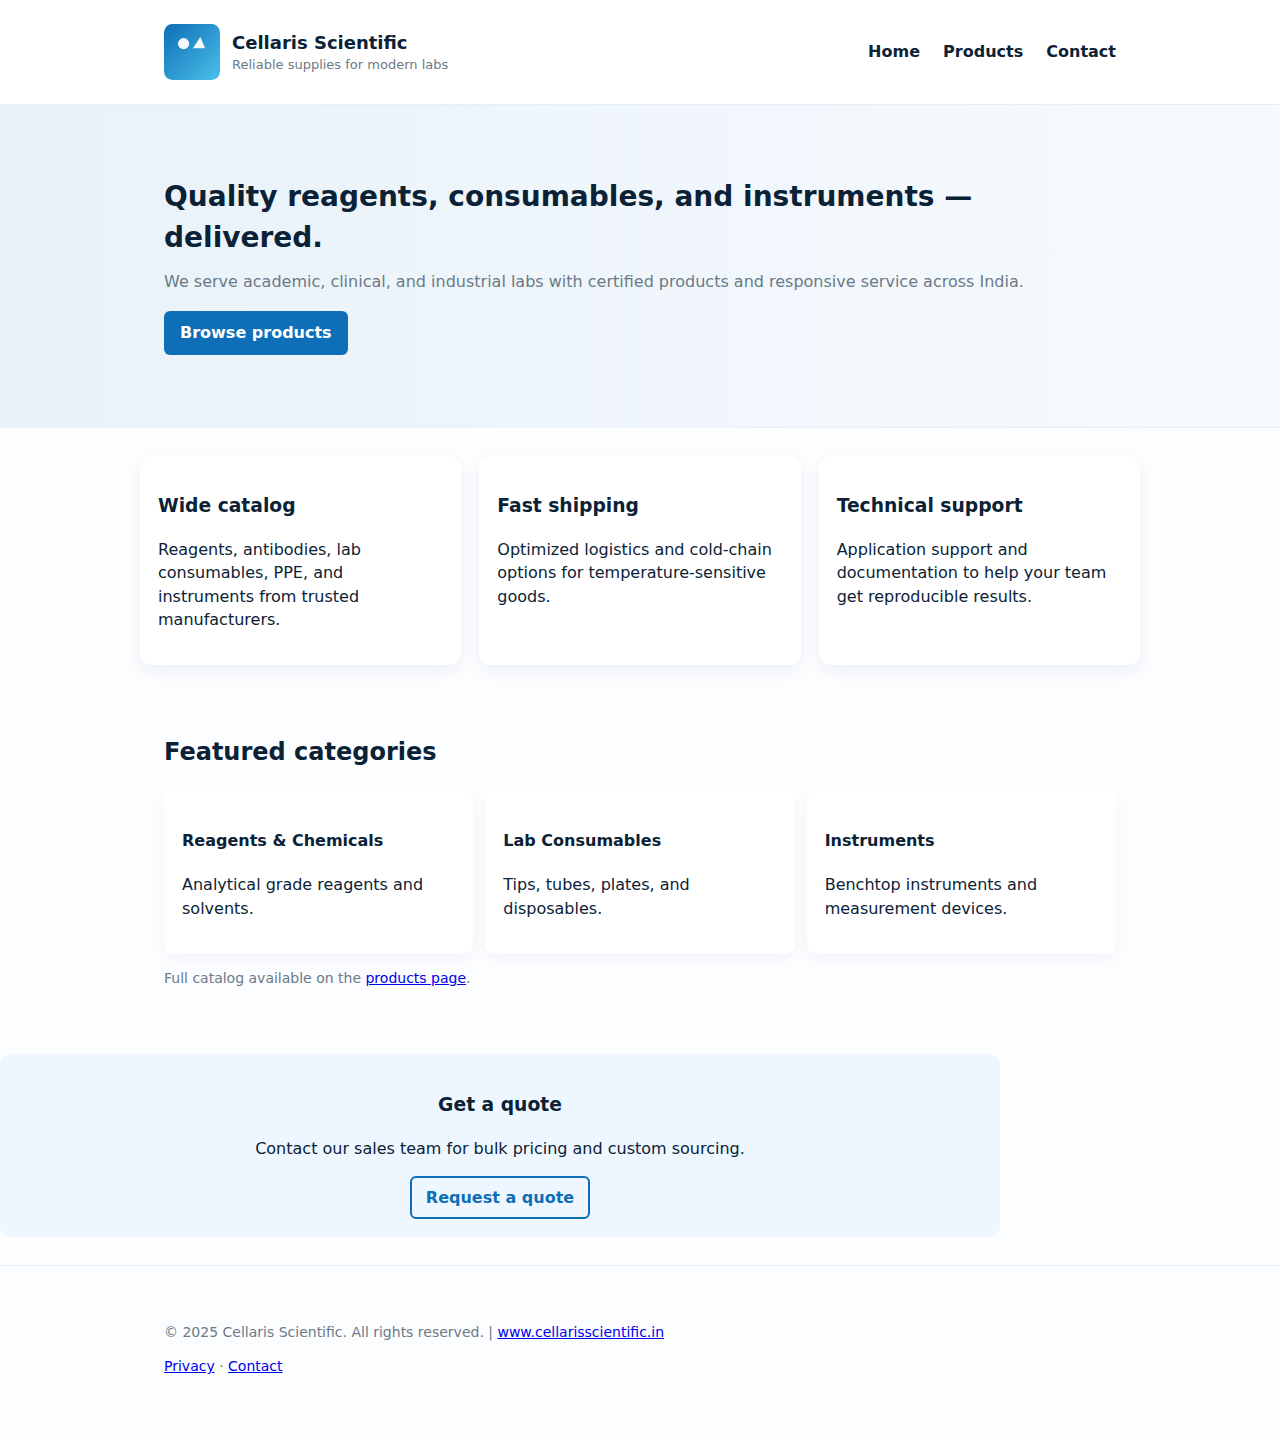
<file: index.html>
<!doctype html>
<html lang="en">
<head>
  <meta charset="utf-8" />
  <meta name="viewport" content="width=device-width,initial-scale=1" />
  <title>Cellaris Scientific — Trusted Scientific Distributors</title>
  <meta name="description" content="Cellaris Scientific supplies reagents, lab consumables, and instruments to research and industry. Fast shipping, certified products, and expert support." />
  <link rel="stylesheet" href="styles.css" />
</head>
<body>
  <header class="site-header">
    <div class="container header-inner">
      <div class="brand">
        <img src="logo.svg" alt="Cellaris logo" class="logo" />
        <div class="brand-text">
          <h1>Cellaris Scientific</h1>
          <p class="tag">Reliable supplies for modern labs</p>
        </div>
      </div>
      <nav class="nav">
        <a href="index.html">Home</a>
        <a href="products.html">Products</a>
        <a href="contact.html">Contact</a>
      </nav>
    </div>
  </header>

  <main>
    <section class="hero">
      <div class="container hero-inner">
        <h2>Quality reagents, consumables, and instruments — delivered.</h2>
        <p>We serve academic, clinical, and industrial labs with certified products and responsive service across India.</p>
        <a href="products.html" class="btn">Browse products</a>
      </div>
    </section>

    <section class="features container">
      <article class="feature">
        <h3>Wide catalog</h3>
        <p>Reagents, antibodies, lab consumables, PPE, and instruments from trusted manufacturers.</p>
      </article>
      <article class="feature">
        <h3>Fast shipping</h3>
        <p>Optimized logistics and cold-chain options for temperature-sensitive goods.</p>
      </article>
      <article class="feature">
        <h3>Technical support</h3>
        <p>Application support and documentation to help your team get reproducible results.</p>
      </article>
    </section>

    <section class="products-preview container">
      <h2>Featured categories</h2>
      <div class="grid">
        <div class="card">
          <h4>Reagents & Chemicals</h4>
          <p>Analytical grade reagents and solvents.</p>
        </div>
        <div class="card">
          <h4>Lab Consumables</h4>
          <p>Tips, tubes, plates, and disposables.</p>
        </div>
        <div class="card">
          <h4>Instruments</h4>
          <p>Benchtop instruments and measurement devices.</p>
        </div>
      </div>
      <p class="muted">Full catalog available on the <a href="products.html">products page</a>.</p>
    </section>

    <section class="cta container">
      <h3>Get a quote</h3>
      <p>Contact our sales team for bulk pricing and custom sourcing.</p>
      <a href="contact.html" class="btn btn-outline">Request a quote</a>
    </section>
  </main>

  <footer class="site-footer">
    <div class="container footer-inner">
      <p>&copy; 2025 Cellaris Scientific. All rights reserved. | <a href="http://www.cellarisscientific.in">www.cellarisscientific.in</a></p>
      <p><a href="privacy.html">Privacy</a> · <a href="contact.html">Contact</a></p>
    </div>
  </footer>

  <script src="script.js"></script>
</body>
</html>
</file>
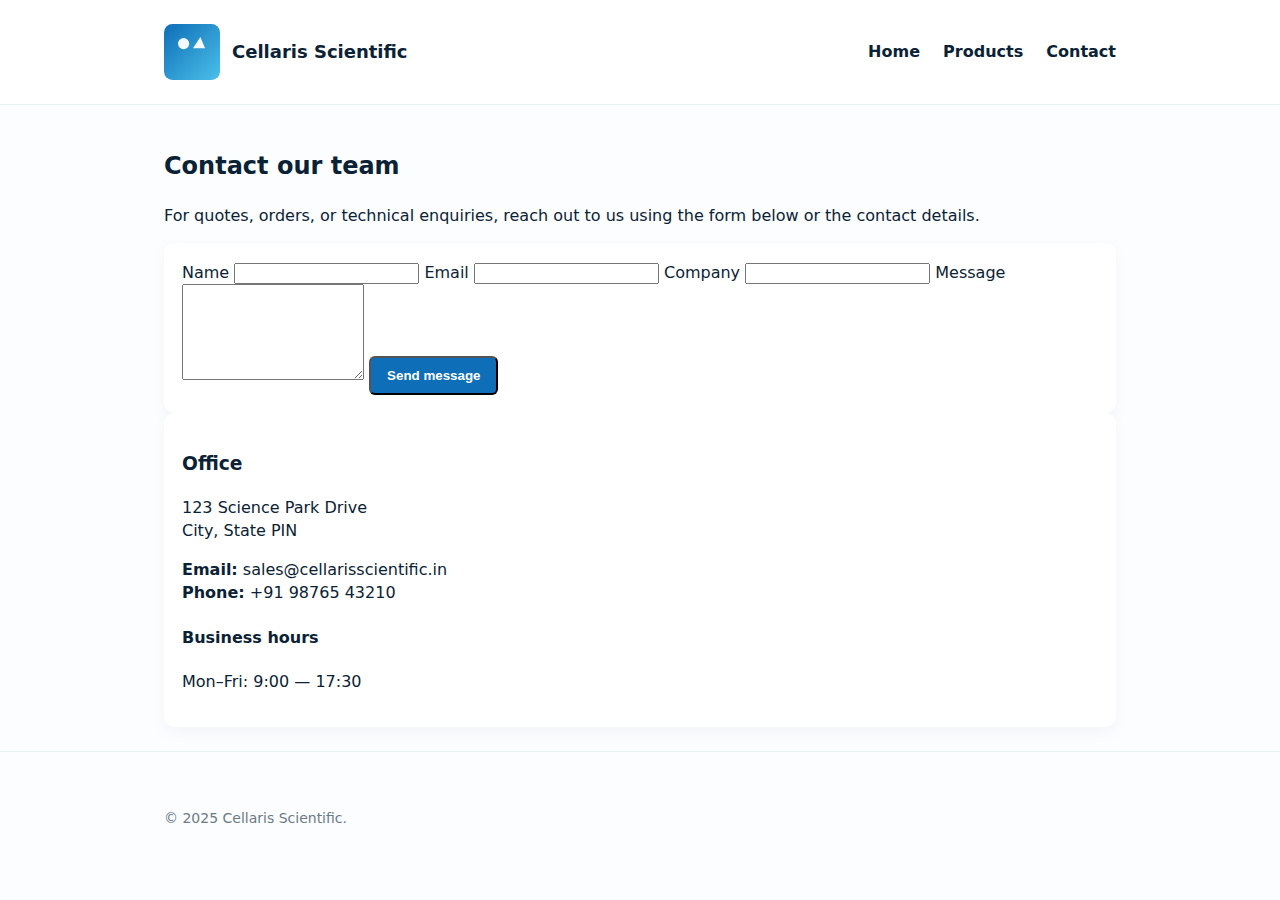
<file: contact.html>
<!doctype html>
<html lang="en">
<head>
  <meta charset="utf-8" />
  <meta name="viewport" content="width=device-width,initial-scale=1" />
  <title>Contact — Cellaris Scientific</title>
  <link rel="stylesheet" href="styles.css" />
</head>
<body>
  <header class="site-header">
    <div class="container header-inner">
      <div class="brand">
        <img src="logo.svg" alt="Cellaris logo" class="logo" />
        <div class="brand-text">
          <h1>Cellaris Scientific</h1>
        </div>
      </div>
      <nav class="nav">
        <a href="index.html">Home</a>
        <a href="products.html">Products</a>
        <a href="contact.html">Contact</a>
      </nav>
    </div>
  </header>

  <main class="container">
    <h2>Contact our team</h2>
    <p>For quotes, orders, or technical enquiries, reach out to us using the form below or the contact details.</p>

    <section class="contact-grid">
      <div class="contact-form card">
        <form id="contactForm" action="#" method="post">
          <label for="name">Name</label>
          <input id="name" name="name" type="text" required />

          <label for="email">Email</label>
          <input id="email" name="email" type="email" required />

          <label for="company">Company</label>
          <input id="company" name="company" type="text" />

          <label for="message">Message</label>
          <textarea id="message" name="message" rows="6" required></textarea>

          <button type="submit" class="btn">Send message</button>
        </form>
      </div>

      <div class="contact-info card">
        <h3>Office</h3>
        <p>123 Science Park Drive<br/>City, State PIN</p>
        <p><strong>Email:</strong> sales@cellarisscientific.in<br/><strong>Phone:</strong> +91 98765 43210</p>

        <h4>Business hours</h4>
        <p>Mon–Fri: 9:00 — 17:30</p>
      </div>
    </section>
  </main>

  <footer class="site-footer">
    <div class="container footer-inner">
      <p>&copy; 2025 Cellaris Scientific.</p>
    </div>
  </footer>
  <script src="script.js"></script>
</body>
</html>
</file>
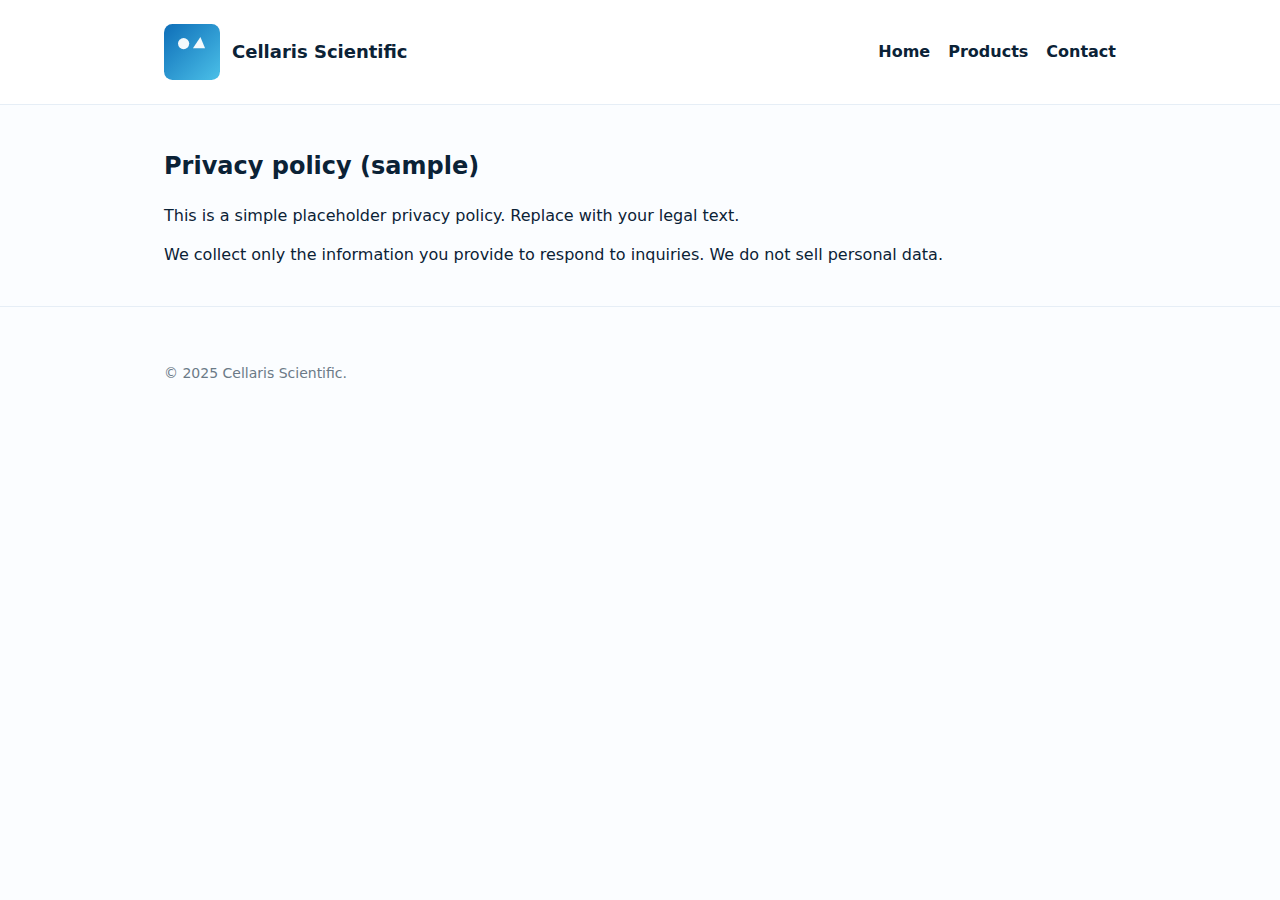
<file: privacy.html>
<!doctype html>
<html lang="en">
<head><meta charset="utf-8" /><meta name="viewport" content="width=device-width,initial-scale=1" />
<title>Privacy — Cellaris Scientific</title><link rel="stylesheet" href="styles.css" /></head>
<body>
  <header class="site-header"><div class="container header-inner">
    <div class="brand"><img src="logo.svg" class="logo" alt="Logo"/><div class="brand-text"><h1>Cellaris Scientific</h1></div></div>
    <nav class="nav"><a href="index.html">Home</a><a href="products.html">Products</a><a href="contact.html">Contact</a></nav>
  </div></header>

  <main class="container"><h2>Privacy policy (sample)</h2>
  <p>This is a simple placeholder privacy policy. Replace with your legal text.</p>
  <p>We collect only the information you provide to respond to inquiries. We do not sell personal data.</p>
  </main>

  <footer class="site-footer"><div class="container footer-inner"><p>&copy; 2025 Cellaris Scientific.</p></div></footer>
</body>
</html>
</file>
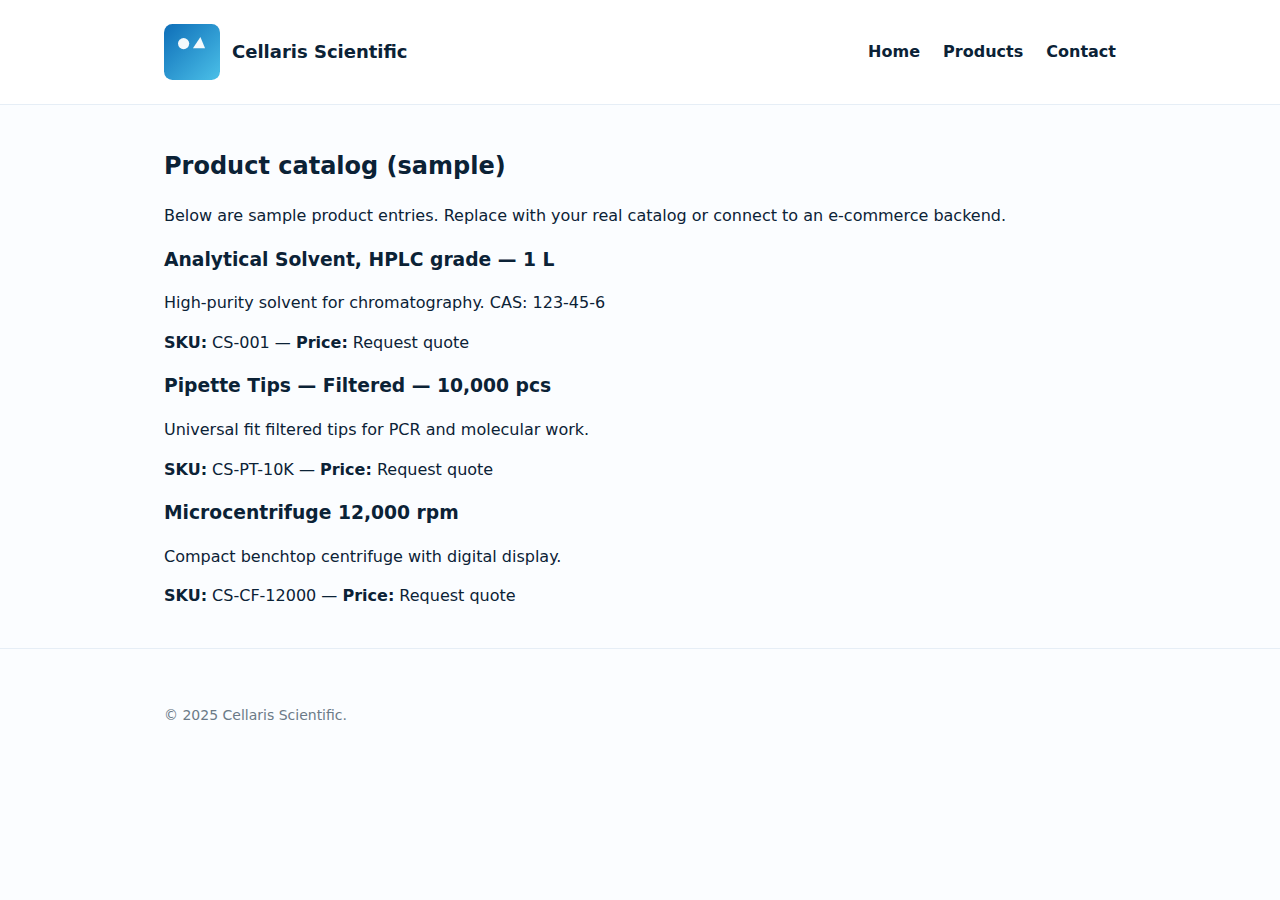
<file: products.html>
<!doctype html>
<html lang="en">
<head>
  <meta charset="utf-8" />
  <meta name="viewport" content="width=device-width,initial-scale=1" />
  <title>Products — Cellaris Scientific</title>
  <link rel="stylesheet" href="styles.css" />
</head>
<body>
  <header class="site-header">
    <div class="container header-inner">
      <div class="brand">
        <img src="logo.svg" alt="Cellaris logo" class="logo" />
        <div class="brand-text">
          <h1>Cellaris Scientific</h1>
        </div>
      </div>
      <nav class="nav">
        <a href="index.html">Home</a>
        <a href="products.html">Products</a>
        <a href="contact.html">Contact</a>
      </nav>
    </div>
  </header>

  <main class="container">
    <h2>Product catalog (sample)</h2>
    <p>Below are sample product entries. Replace with your real catalog or connect to an e-commerce backend.</p>

    <section class="product-list">
      <article class="product-card">
        <h3>Analytical Solvent, HPLC grade — 1 L</h3>
        <p>High-purity solvent for chromatography. CAS: 123-45-6</p>
        <p><strong>SKU:</strong> CS-001 — <strong>Price:</strong> Request quote</p>
      </article>

      <article class="product-card">
        <h3>Pipette Tips — Filtered — 10,000 pcs</h3>
        <p>Universal fit filtered tips for PCR and molecular work.</p>
        <p><strong>SKU:</strong> CS-PT-10K — <strong>Price:</strong> Request quote</p>
      </article>

      <article class="product-card">
        <h3>Microcentrifuge 12,000 rpm</h3>
        <p>Compact benchtop centrifuge with digital display.</p>
        <p><strong>SKU:</strong> CS-CF-12000 — <strong>Price:</strong> Request quote</p>
      </article>
    </section>
  </main>

  <footer class="site-footer">
    <div class="container footer-inner">
      <p>&copy; 2025 Cellaris Scientific.</p>
    </div>
  </footer>
  <script src="script.js"></script>
</body>
</html>
</file>
<file: styles.css>
/* Simple responsive styles */
:root{
  --accent: #0e6eb8;
  --dark: #0b2236;
  --muted: #6b7a87;
  --max-width: 1000px;
  --radius: 8px;
  font-family: Inter, system-ui, -apple-system, "Segoe UI", Roboto, "Helvetica Neue", Arial;
  color-scheme: light;
}
*{box-sizing:border-box}
body{margin:0;color:var(--dark);background:#fbfdff;line-height:1.45}
.container{max-width:var(--max-width);margin:0 auto;padding:24px}
.header-inner{display:flex;align-items:center;justify-content:space-between;gap:16px}
.brand{display:flex;align-items:center;gap:12px}
.logo{width:56px;height:56px}
.brand-text h1{margin:0;font-size:18px}
.tag{margin:0;font-size:13px;color:var(--muted)}
.nav a{margin-left:18px;color:var(--dark);text-decoration:none;font-weight:600}
.site-header{border-bottom:1px solid #e6eef6;background:white;position:sticky;top:0;z-index:10}
.hero{background:linear-gradient(90deg, rgba(14,110,184,0.08), rgba(14,110,184,0.02));padding:48px 0;border-bottom:1px solid #e9f1f8}
.hero-inner h2{margin:0 0 12px;font-size:28px;color:var(--dark)}
.hero p{margin:0 0 18px;color:var(--muted)}
.btn{display:inline-block;background:var(--accent);color:white;padding:10px 16px;border-radius:6px;text-decoration:none;font-weight:700}
.btn-outline{background:transparent;border:2px solid var(--accent);color:var(--accent);padding:8px 14px}
.features{display:grid;grid-template-columns:repeat(auto-fit,minmax(200px,1fr));gap:18px;padding:28px 0}
.feature{background:white;border-radius:12px;padding:18px;box-shadow:0 6px 18px rgba(13,38,64,0.06)}
.products-preview h2{margin-top:18px}
.grid{display:grid;grid-template-columns:repeat(auto-fit,minmax(200px,1fr));gap:12px;margin-top:12px}
.card{background:white;padding:18px;border-radius:10px;box-shadow:0 6px 16px rgba(13,38,64,0.04)}
.muted{color:var(--muted);font-size:14px}
.cta{background:#eef7ff;border-radius:10px;padding:18px;margin:28px 0;text-align:center}
.site-footer{border-top:1px solid #e6eef6;padding:18px 0;color:var(--muted);font-size:14px}
@media (max-width:700px){
  .header-inner{flex-direction:column;align-items:flex-start}
  .nav{display:flex;gap:12px;margin-top:8px}
}
</file>
